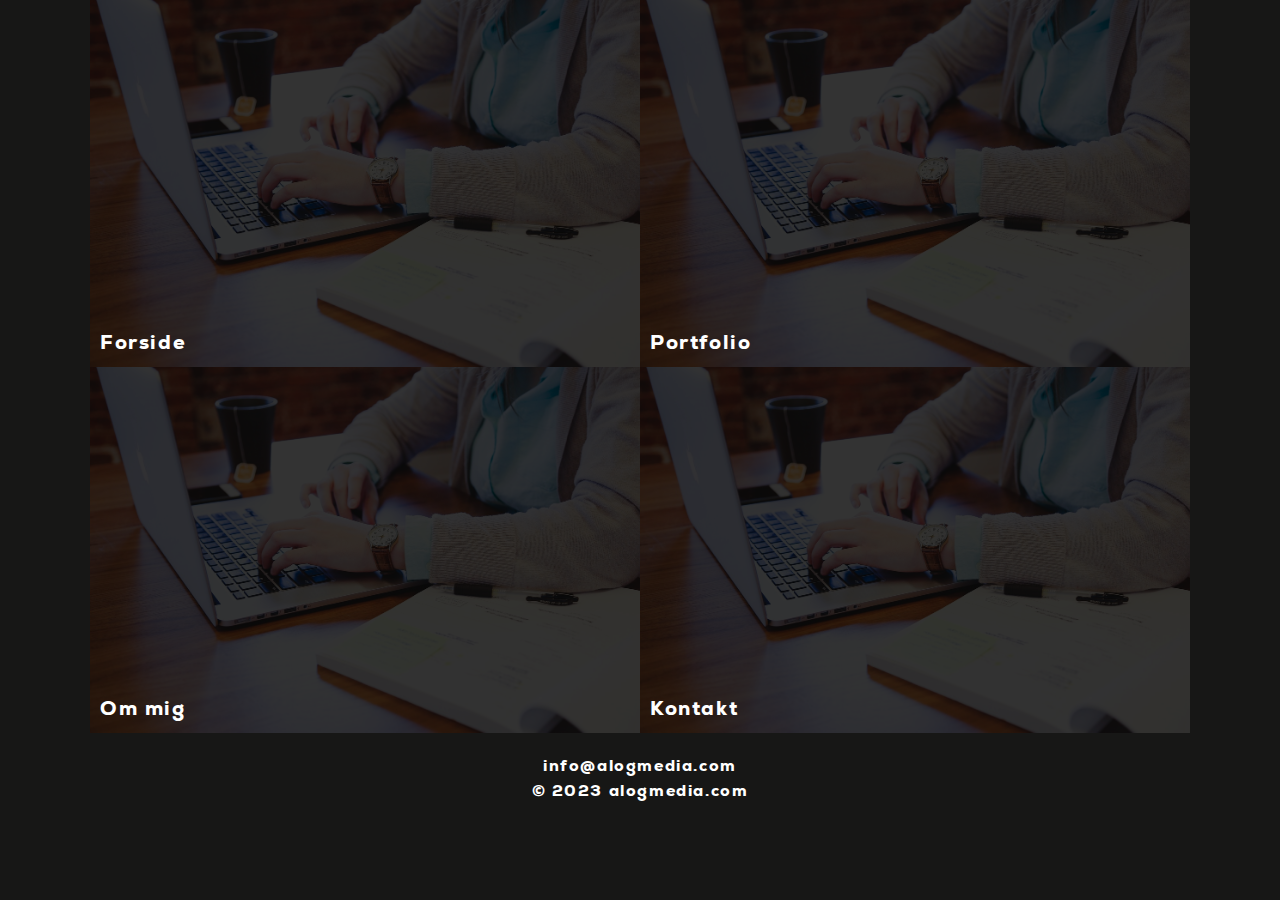
<file: index.html>
<!DOCTYPE html>
<html lang="da" dir="ltr">
<head>	
	<title>Portfolio</title>
	<meta charset="UTF-8">	
	<meta name="viewport" content="width=device-width, initial-scale=1.0">
	<link rel="stylesheet" href="style.css">
</head>
<body>
<main class="forside">
<!-- Billeder brugt på forside er hentet fra pixabay.com -->
  <section class="projects">
    <div class="grid">
      <a href="index.html">
        <div class="column">
          <h3>Forside</h3>
          <div class="overlay"></div>
          <img src="images/project.jpg" alt="Portfolio">
        </div>
      </a>
      <a href="portfolio.html">
        <div class="column">
          <h3>Portfolio</h3>
          <div class="overlay"></div>
          <img src="images/project.jpg" alt="Portfolio">
        </div>
      </a>
      <a href="om-mig.html">
        <div class="column">
          <h3>Om mig</h3>
          <div class="overlay"></div>
          <img src="images/project.jpg" alt="Project 3">
        </div>
      </a>
      <a href="kontakt.html">
        <div class="column">
          <h3>Kontakt</h3>
          <div class="overlay"></div>
          <img src="images/project.jpg" alt="Project 3">
        </div>
      </a>
    </div>
  </section>
</main>
<footer class="item3">
    info@alogmedia.com <br>&copy; 2023 alogmedia.com</p>
</footer>
  </body>
</html>
</file>
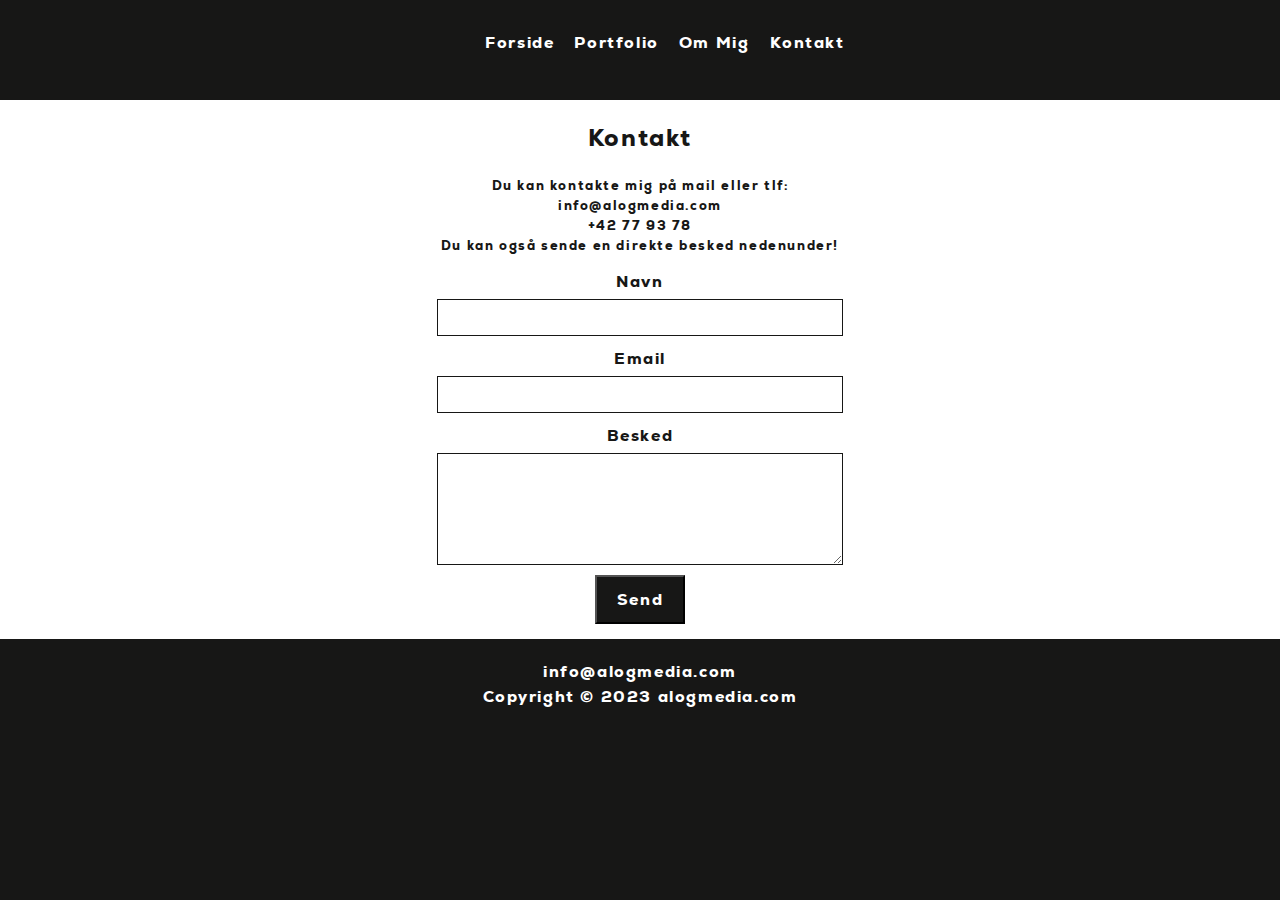
<file: forbedring.html>
<!DOCTYPE html>
<html lang="da" dir="ltr">
<head>	
	<meta charset="UTF-8">	
	<meta name="viewport" content="width=device-width, initial-scale=1.0">
    <title>Multimediedesigner med flair for detaljer | Kontakt mig nu!</title>
    <meta name="description" content="Kontakt en erfaren multimediedesigner for spændende projekter inden for webdesign, grafisk design og interaktive medier. Lad os skabe noget unikt sammen!">
	<link rel="stylesheet" href="forbedring.css">
</head>
<body>
  <header class="item1">
    <nav class="headmenu">
        <input type="checkbox" id="toggle" class="toggle-input">
        <label for="toggle" class="burger-menu">
            <span class="line"></span>
            <span class="line"></span>
            <span class="line"></span>
        </label>
        <ul class="burger-links">
            <li><a href="index.html">Forside</a></li>
            <li><a href="portfolio.html">Portfolio</a></li>
            <li><a href="om-mig.html">Om Mig</a></li>
            <li><a href="kontakt.html">Kontakt</a></li>
        </ul>
    </nav>
</header>
<main class="maincontent">
  <section class="content">
        <h2>Kontakt</h2>
        <p class="kontaktinfo">Du kan kontakte mig på mail eller tlf: 
            <br>info@alogmedia.com <br>
            +42 77 93 78 <br> Du kan også sende en direkte besked nedenunder!</p>
        <form id="kontaktformular">
          <div class="formgruppe">
            <label for="name">Navn</label>
            <input type="text" id="name" name="name" required>
          </div>
          <div class="formgruppe">
            <label for="email">Email</label>
            <input type="email" id="email" name="email" required>
          </div>
          <div class="formgruppe">
            <label for="besked">Besked</label>
            <textarea id="besked" name="besked" rows="6" required></textarea>
          </div>
          <button type="submit" class="send">Send</button>
        </form>
  </section>
</main>
<footer>
  <div class="footer-content">
    info@alogmedia.com <br>Copyright &copy; 2023 alogmedia.com</p>
  </div>
</footer>
  </body>
</html>
</file>
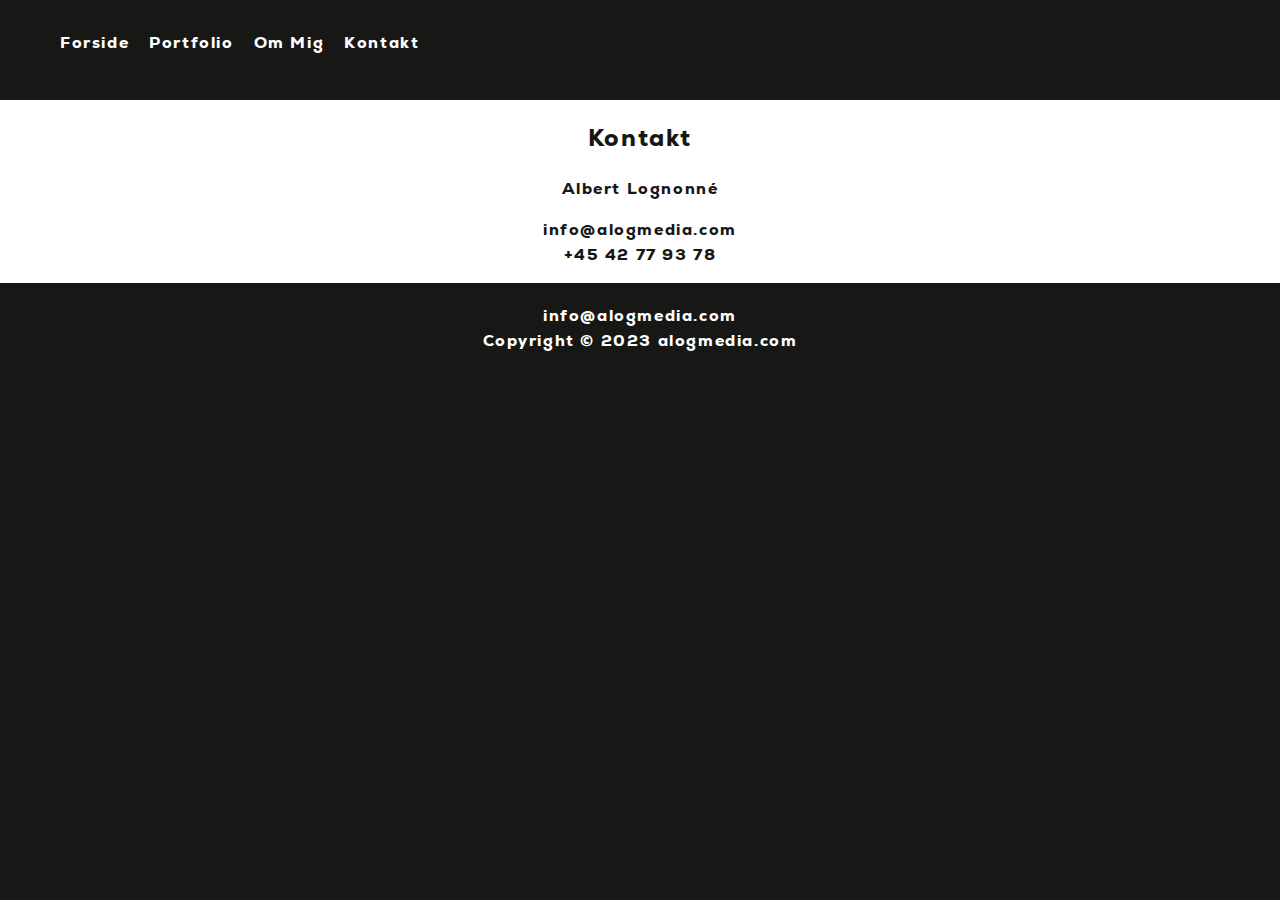
<file: kontakt.html>
<!DOCTYPE html>
<html lang="da" dir="ltr">
<head>	
	<title>Portfolio</title>
	<meta charset="UTF-8">	
	<meta name="viewport" content="width=device-width, initial-scale=1.0">
	<link rel="stylesheet" href="style.css">
</head>
<body>
  <header class="item1">
    <nav class="headmenu">
        <input type="checkbox" id="toggle" class="toggle-input">
        <label for="toggle" class="burger-menu">
            <span class="line"></span>
            <span class="line"></span>
            <span class="line"></span>
        </label>
        <ul class="burger-links">
            <li><a href="index.html">Forside</a></li>
            <li><a href="portfolio.html">Portfolio</a></li>
            <li><a href="om-mig.html">Om Mig</a></li>
            <li><a href="kontakt.html">Kontakt</a></li>
        </ul>
    </nav>
</header>
<main class="maincontent">
  <section class="om-mig">
    <div class="content">
      <h2>Kontakt</h2>
      <p class="typewriter">Albert Lognonné
      </p>
      <p class="typewriter2">info@alogmedia.com<br> 
        +45 42 77 93 78
    </p>
    </div>
  </section>
</main>
<footer>
  <div class="footer-content">
    info@alogmedia.com <br>Copyright &copy; 2023 alogmedia.com</p>
  </div>
</footer>
  </body>
</html>
</file>
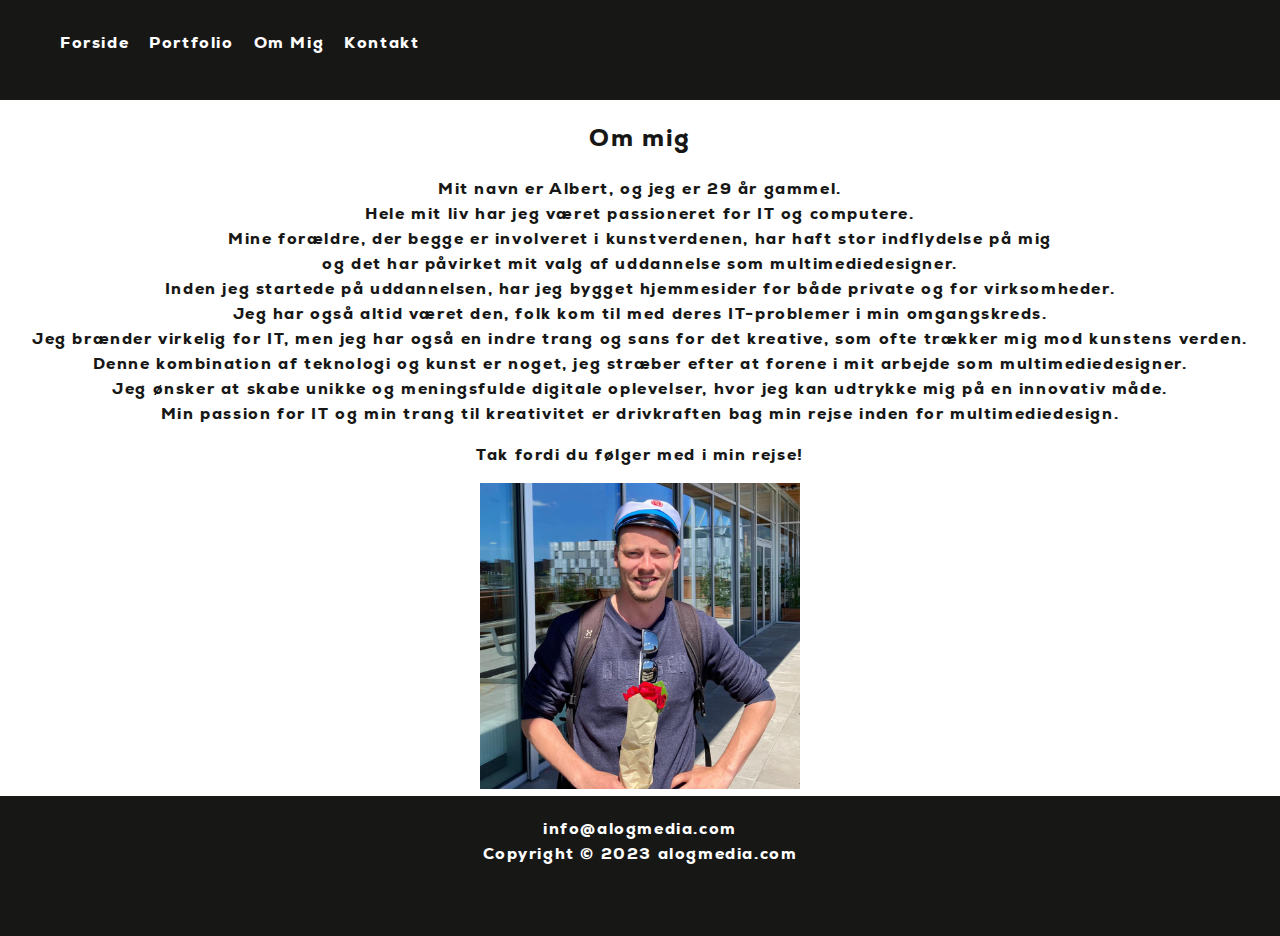
<file: om-mig.html>
<!DOCTYPE html>
<html lang="da" dir="ltr">
<head>	
	<title>Portfolio</title>
	<meta charset="UTF-8">	
	<meta name="viewport" content="width=device-width, initial-scale=1.0">
	<link rel="stylesheet" href="style.css">
</head>
<body>
  <header class="item1">
    <nav class="headmenu">
        <input type="checkbox" id="toggle" class="toggle-input">
        <label for="toggle" class="burger-menu">
            <span class="line"></span>
            <span class="line"></span>
            <span class="line"></span>
        </label>
        <ul class="burger-links">
          <li><a href="index.html">Forside</a></li>
          <li><a href="portfolio.html">Portfolio</a></li>
          <li><a href="om-mig.html">Om Mig</a></li>
          <li><a href="kontakt.html">Kontakt</a></li>
      </ul>
    </nav>
</header>
<main class="maincontent"> 
    <h2>Om mig</h2>
  <section class="om-mig">
    <div class="content">
      <p>Mit navn er Albert, og jeg er 29 år gammel. <br>Hele mit liv har jeg været passioneret for IT og computere. <br>
        Mine forældre, der begge er involveret i kunstverdenen, har haft stor indflydelse på mig<br> 
        og det har påvirket mit valg af uddannelse som multimediedesigner.<br>
        Inden jeg startede på uddannelsen, har jeg bygget hjemmesider for både private og for virksomheder.<br> 
        Jeg har også altid været den, folk kom til med deres IT-problemer i min omgangskreds. <br>
        Jeg brænder virkelig for IT, men jeg har også en indre trang og sans for det kreative, som ofte trækker mig mod kunstens verden.<br>
        Denne kombination af teknologi og kunst er noget, jeg stræber efter at forene i mit arbejde som multimediedesigner. <br>
        Jeg ønsker at skabe unikke og meningsfulde digitale oplevelser, hvor jeg kan udtrykke mig på en innovativ måde. <br>
        Min passion for IT og min trang til kreativitet er drivkraften bag min rejse inden for multimediedesign.
      </p>
      <p>Tak fordi du følger med i min rejse!</p>
      <img class="mig" src="images/mig.jpg">
    </div>
  </section>
</main>
<footer>
  <div class="footer-content">
    info@alogmedia.com <br>Copyright &copy; 2023 alogmedia.com</p>
  </div>
</footer>
  </body>
</html>
</file>
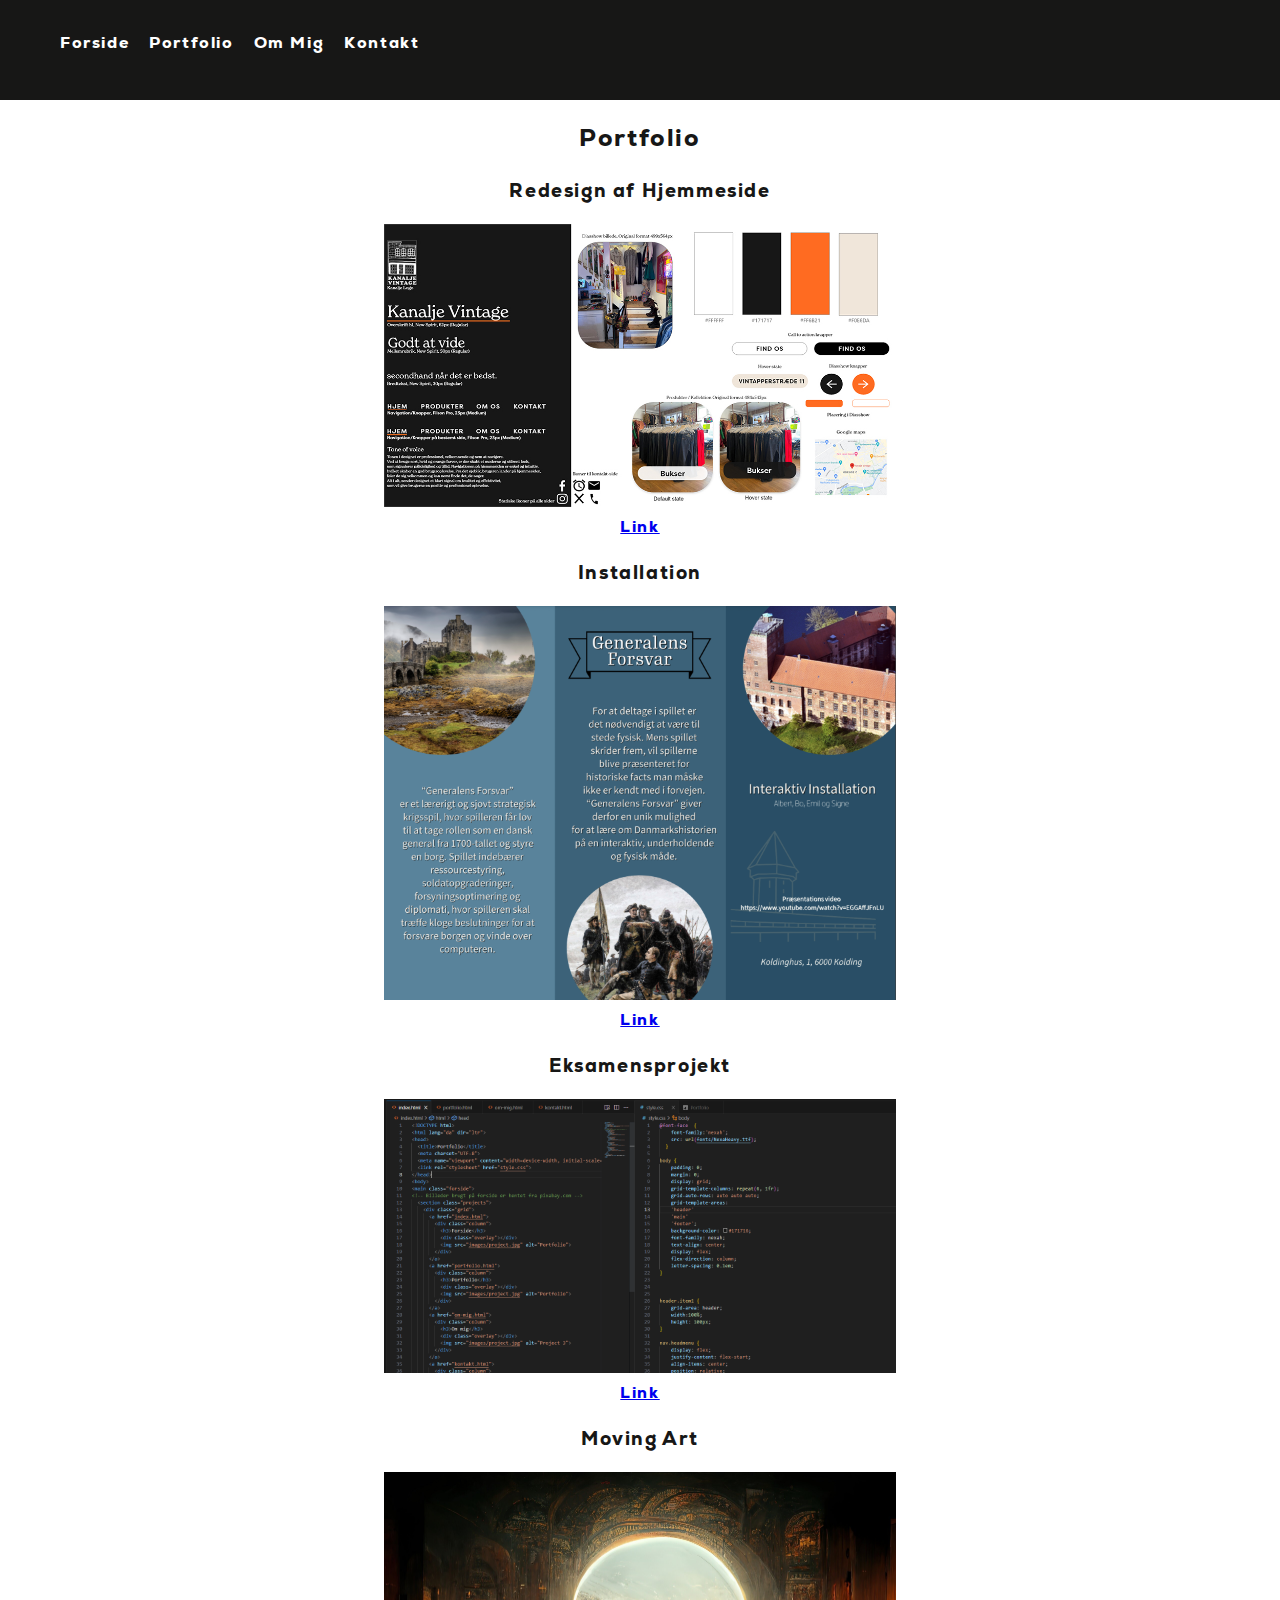
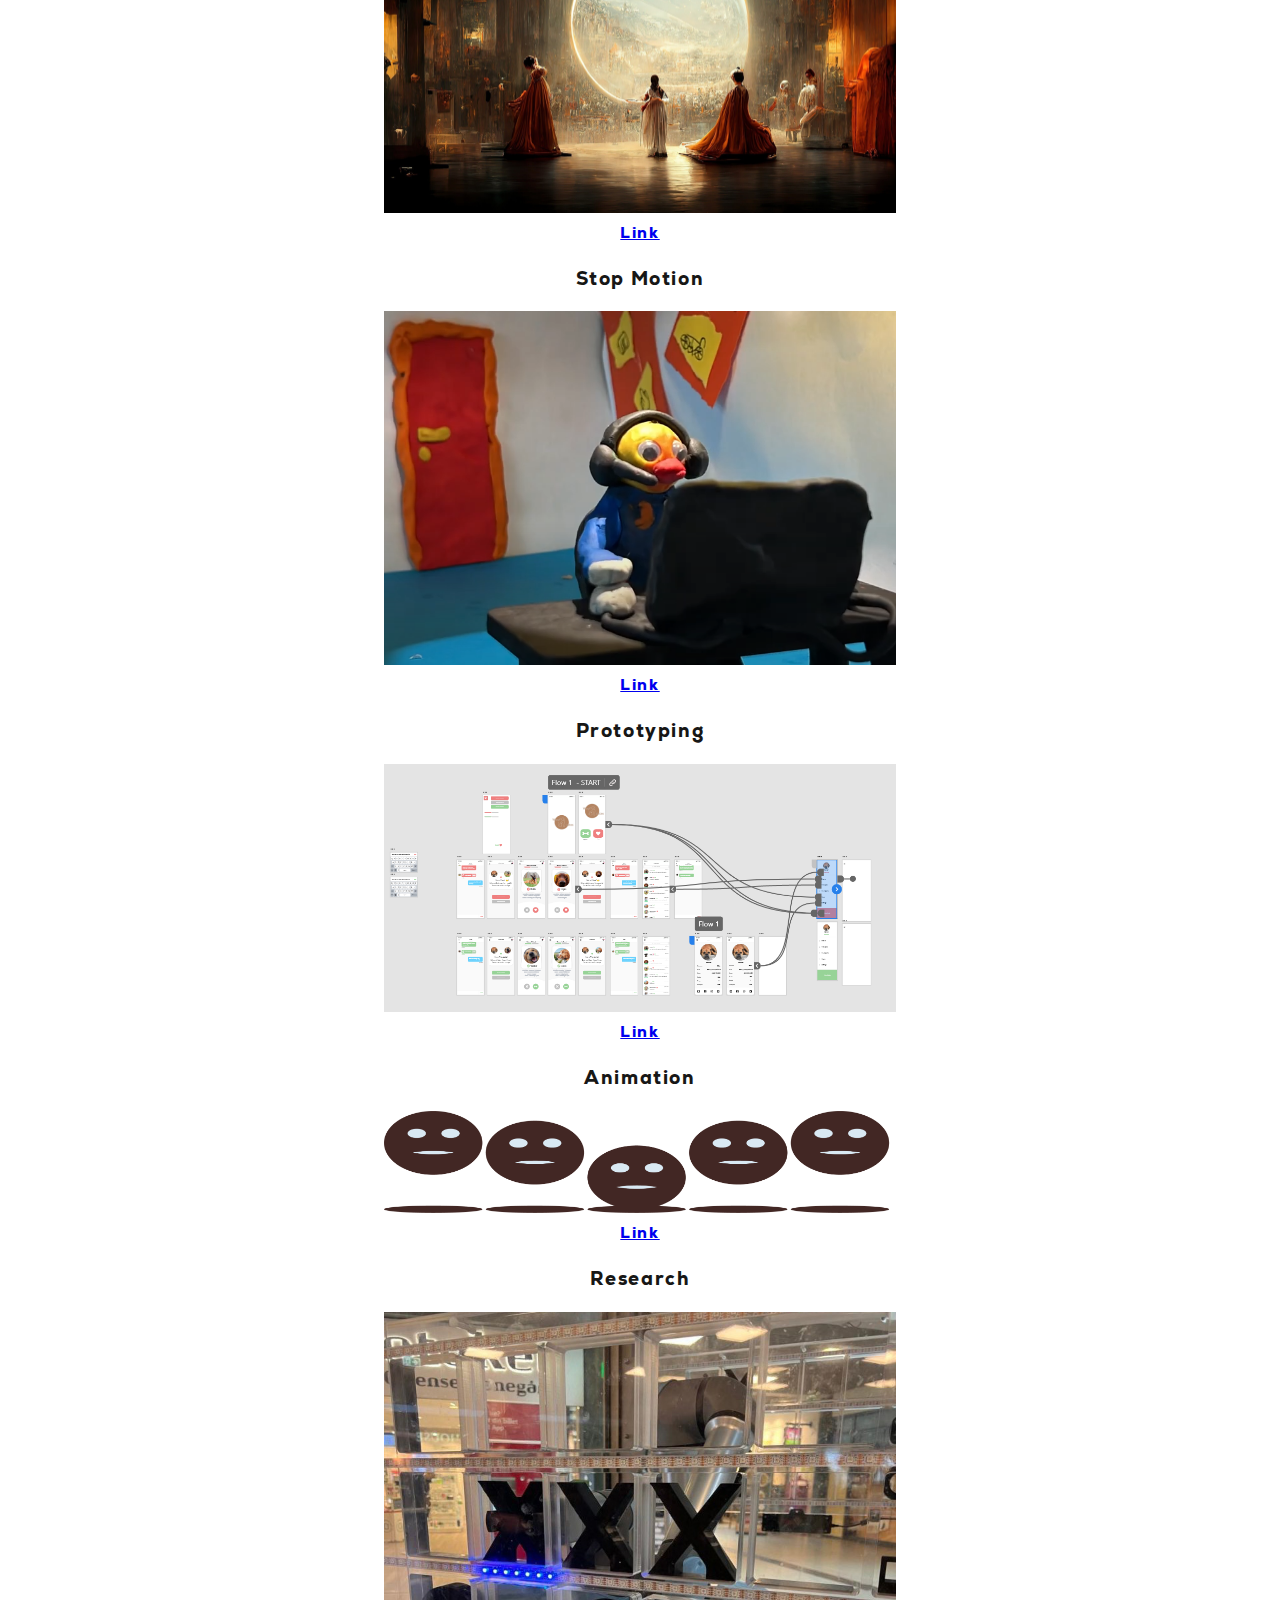
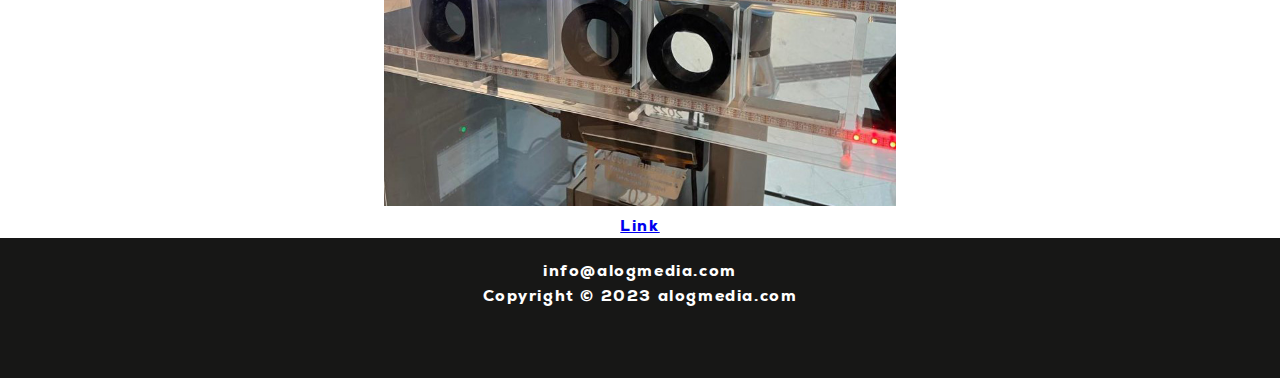
<file: portfolio.html>
<!DOCTYPE html>
<html lang="da" dir="ltr">
<head>	
	<title>Portfolio</title>
	<meta charset="UTF-8">	
	<meta name="viewport" content="width=device-width, initial-scale=1.0">
	<link rel="stylesheet" href="style.css">
</head>
<body>
  <header class="item1">
    <nav class="headmenu">
        <input type="checkbox" id="toggle" class="toggle-input">
        <label for="toggle" class="burger-menu">
            <span class="line"></span>
            <span class="line"></span>
            <span class="line"></span>
        </label>
        <ul class="burger-links">
          <li><a href="index.html">Forside</a></li>
          <li><a href="portfolio.html">Portfolio</a></li>
          <li><a href="om-mig.html">Om Mig</a></li>
          <li><a href="kontakt.html">Kontakt</a></li>
      </ul>
    </nav>
</header>
<main class="maincontent">
    <h2>Portfolio</h2>
  <section class="portfolio">
    <div class="content">
        <h3>Redesign af Hjemmeside</h3>
            <img class="portfolioimg" src="images/Style-Tile.jpg"><br>
            <a href="https://proces.alogmedia.com/projekt-1-redesign-af-en-hjemmeside/">Link</a>
        <h3>Installation</h3>
            <img class="portfolioimg" src="images/installation.png"><br>
            <a href="https://proces.alogmedia.com/projekt-2-installationsprojekt/">Link</a> 
        <h3>Eksamensprojekt</h3>
            <img class="portfolioimg" src="images/eksamensprojekt.png"><br>
            <a href="https://proces.alogmedia.com/projekt-3-eksamensprojekt/">Link</a>   
        <h3>Moving Art</h3>
          <img class="portfolioimg" src="images/movingart.jpg"><br>
          <a href="https://proces.alogmedia.com/movingart-workshop/">Link</a>
        <h3>Stop Motion</h3>
            <img class="portfolioimg" src="images/stopmotion.png"><br>
            <a href="https://proces.alogmedia.com/stop-motion-introprojekt/">Link</a>
        <h3>Prototyping</h3>
            <img class="portfolioimg" src="images/prototype.png"><br>
            <a href="https://proces.alogmedia.com/prototyping-workshop-adobe-xd/">Link</a>
        <h3>Animation</h3>
            <img class="portfolioimg" src="images/animation.png"><br>
            <a href="https://proces.alogmedia.com/prototyping-workshop-adobe-xd/">Link</a>      
        <h3>Research</h3>
            <img class="portfolioimg" src="images/research.jpg"><br>
            <a href="https://proces.alogmedia.com/research-workshop/">Link</a>                                                                      
    </div>
  </section>
</main>
<footer>
  <div class="footer-content">
    info@alogmedia.com <br>Copyright &copy; 2023 alogmedia.com</p>
  </div>
</footer>
  </body>
</html>
</file>
<file: style.css>
@font-face  {
    font-family:'nexah'; 
    src: url(fonts/NexaHeavy.ttf);
  }

body {
    padding: 0;
    margin: 0;
    display: grid;
    grid-template-columns: repeat(6, 1fr);
    grid-auto-rows: auto auto auto;
    grid-template-areas:
    'header'
    'main'
    'footer';
    background-color: #171716;
    font-family: nexah;
    text-align: center;
    display: flex;
    flex-direction: column;
    letter-spacing: 0.1em;
}



header.item1 {
    grid-area: header;
    width:100%;
    height: 100px;
}

nav.headmenu {
    justify-content: flex-start;
    align-items: center;
    position: relative;
    margin-left: 50px;
}

nav.headmenu ul {
    list-style: none;
    margin: 0;
    padding: 0;
    display: flex;
    align-items: center;
}

nav.headmenu li {
    margin: 10px;
    margin-top:30px
}

nav.headmenu a {
    text-decoration: none;
    color: #FFFFFF;
    font-weight: bold;
    font-size: 16px;
    font-family: nexah;
}

.burger-menu {
    display: none;
    cursor: pointer;
    position: relative;
    z-index: 1;
}

.line {
    display: block;
    width: 25px;
    height: 3px;
    background-color: #FFFFFF;
    margin-bottom: 5px;
}

.toggle-input {
    display: none;
}

.toggle-input:checked ~ .burger-links {
    display: block;
}

.burger-links {
    display: none;
}

@media (max-width: 700px) {
    nav.headmenu {
        align-items: flex-start;
        background-color: #171716;
        width:200px;
        margin-left:10px;
    }

    nav.headmenu ul {
        display: none;
    }

    .burger-menu {
        display: block;
        margin-top: 20px;
        margin-left: 20px;
    }
}

main .forside {
    grid-area: main;
    background-color: #171716;
}

.maincontent {
    grid-area: main;
    background-color: #FFF;
    color: #171716;
}
  
.portfolioimg {
    width: 40%;
}

.mig {
    width:25%;
} /*Forbedring */

.projects h2 {
    margin-bottom: 20px;
}
  
.grid {
    display: grid;
    grid-template-columns: repeat(auto-fit, minmax(500px, 1fr)); 
    max-width: 1100px; 
    margin: 0 auto;
}
  
.column {
    position: relative;
    display: flex;
}
  
.column h3 {
    position: absolute;
    bottom: 10px;
    left: 10px;
    color: #fff;
    margin:0;
    font-size: 20px;
    z-index: 1;
}
  
.column img {
    width: 100%;
    height: auto;
}
  
.column .overlay {
    position: absolute;
    top: 0;
    left: 0;
    width: 100%;
    height: 100%;
    background-color: rgba(0, 0, 0, 0.8);
    opacity: 1;
    transition: opacity 0.3s ease;
}
  
  .column:hover .overlay {
    opacity: 0;
  }

@media (max-width: 1000px) {
    .column .overlay {
        opacity: 0;
    }
    .column h3 {
        color: #171716;
    }
}


footer {
    left: 0;
    bottom: 0;
    width: 100%;
    height: 100px;
    color: #ffffff;
    font-size: 16px;
    padding: 20px 0; 
    justify-content: center;
  }
</file>
<file: forbedring.css>
@font-face  {
  font-family:'nexah'; 
  src: url(fonts/NexaHeavy.ttf);
}

body {
  padding: 0;
  margin: 0;
  display: grid;
  grid-template-columns: repeat(6, 1fr);
  grid-auto-rows: auto auto auto;
  grid-template-areas:
  'header'
  'main'
  'footer';
  background-color: #171716;
  font-family: nexah;
  text-align: center;
  display: flex;
  flex-direction: column;
  letter-spacing: 0.1em;
}



header.item1 {
  grid-area: header;
  width:100%;
  height: 100px;
}

nav.headmenu {
  justify-content: flex-start;
  align-items: center;
  position: relative;
  margin-left: 50px;
}

nav.headmenu ul {
  list-style: none;
  margin: 0;
  padding: 0;
  display: flex;
  align-items: center;
}

nav.headmenu li {
  margin: 10px;
  margin-top:30px
}

nav.headmenu a {
  text-decoration: none;
  color: #FFFFFF;
  font-weight: bold;
  font-size: 16px;
  font-family: nexah;
}

.burger-menu {
  display: none;
  cursor: pointer;
  position: relative;
  z-index: 1;
}

.line {
  display: block;
  width: 25px;
  height: 3px;
  background-color: #FFFFFF;
  margin-bottom: 5px;
}

.toggle-input {
  display: none;
}

.toggle-input:checked ~ .burger-links {
  display: block;
}

.burger-links {
  display: none;
  justify-content: center;
}

@media (max-width: 700px) {
  nav.headmenu {
      align-items: flex-start;
      background-color: #171716;
      width:200px;
      margin-left:10px;
  }

  nav.headmenu ul {
      display: none;
  }

  .burger-menu {
      display: block;
      margin-top: 20px;
      margin-left: 20px;
  }
}

main .forside {
  grid-area: main;
  background-color: #171716;
}

.maincontent {
  grid-area: main;
  background-color: #FFF;
  color: #171716;
}

.portfolioimg {
  width: 40%;
}

.mig {
  width:25%;
} /*Forbedring */

.projects h2 {
  margin-bottom: 20px;
}

.grid {
  display: grid;
  grid-template-columns: repeat(auto-fit, minmax(500px, 1fr)); 
  max-width: 1100px; 
  margin: 0 auto;
}

.column {
  position: relative;
  display: flex;
}

.column h3 {
  position: absolute;
  bottom: 10px;
  left: 10px;
  color: #fff;
  margin:0;
  font-size: 20px;
  z-index: 1;
}

.column img {
  width: 100%;
  height: auto;
}

.column .overlay {
  position: absolute;
  top: 0;
  left: 0;
  width: 100%;
  height: 100%;
  background-color: rgba(0, 0, 0, 0.8);
  opacity: 1;
  transition: opacity 0.3s ease;
}

.column:hover .overlay {
  opacity: 0;
}

.formgruppe {
  display: flex;
  flex-direction: column;
  align-items: center;
  margin-bottom: 10px;
}

.kontaktinfo {
  font-size: 13px;
}


input[type="text"],
input[type="email"],
textarea {
width: 30%;
padding: 10px;
border: 1px solid #171716;
}

input[type="text"]:focus,
input[type="email"]:focus,
textarea:focus {
outline: none;
border-color: #3498db;
}

.send {
  margin-bottom: 15px;
  background-color:#171716;
  color: #FFF;
  font-family: nexah;
  letter-spacing: 0.1em;
  padding: 10px 20px;
  font-size: 16px;
  cursor: pointer;
}
    
.send:hover {
  background-color: #FFF;
  color:#171716;
  border: 1px solid #171716;
  border-color: #171716;
}

label {
  margin-bottom: 5px;
}

@media (max-width: 1000px) {
  .column .overlay {
      opacity: 0;
  }
  .column h3 {
      color: #171716;
  }
}


footer {
  left: 0;
  bottom: 0;
  width: 100%;
  height: 100px;
  color: #ffffff;
  font-size: 16px;
  padding: 20px 0; 
  justify-content: center;
}
</file>
